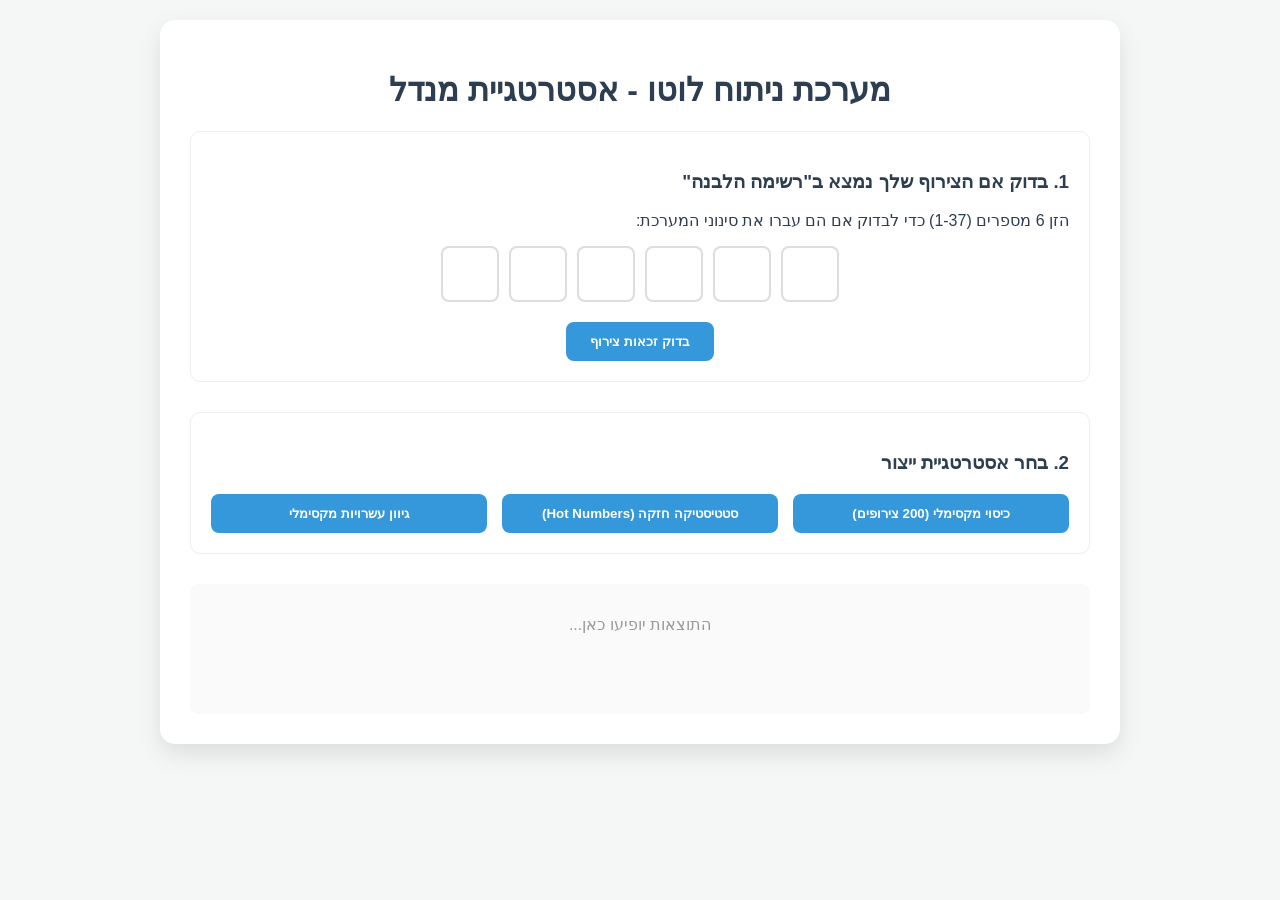
<file: index.html>
<!DOCTYPE html>
<html lang="he" dir="rtl">
<head>
    <meta charset="UTF-8">
    <meta name="viewport" content="width=device-width, initial-scale=1.0">
    <title>מערכת ניתוח לוטו חכמה</title>
    <style>
        :root {
            --primary: #2c3e50;
            --accent: #3498db;
            --success: #27ae60;
            --danger: #e74c3c;
            --bg: #f4f7f6;
        }

        body {
            font-family: 'Segoe UI', Tahoma, Geneva, Verdana, sans-serif;
            background-color: var(--bg);
            margin: 0;
            padding: 20px;
            color: var(--primary);
        }

        .container {
            max-width: 900px;
            margin: 0 auto;
            background: white;
            padding: 30px;
            border-radius: 15px;
            box-shadow: 0 10px 25px rgba(0,0,0,0.1);
        }

        h1 { text-align: center; color: var(--primary); }

        .section {
            margin-bottom: 30px;
            padding: 20px;
            border: 1px solid #eee;
            border-radius: 10px;
        }

        .input-group {
            display: flex;
            gap: 10px;
            justify-content: center;
            margin-top: 15px;
        }

        input[type="number"] {
            width: 50px;
            height: 50px;
            text-align: center;
            font-size: 1.2rem;
            border: 2px solid #ddd;
            border-radius: 8px;
        }

        button {
            padding: 12px 24px;
            background-color: var(--accent);
            color: white;
            border: none;
            border-radius: 8px;
            cursor: pointer;
            font-weight: bold;
            transition: 0.3s;
        }

        button:hover { opacity: 0.8; }

        .menu-grid {
            display: grid;
            grid-template-columns: repeat(auto-fit, minmax(200px, 1fr));
            gap: 15px;
            margin-top: 20px;
        }

        .results-area {
            margin-top: 20px;
            padding: 15px;
            min-height: 100px;
            background: #fafafa;
            border-radius: 8px;
        }

        .lotto-ball {
            display: inline-block;
            width: 35px;
            height: 35px;
            line-height: 35px;
            text-align: center;
            background: var(--accent);
            color: white;
            border-radius: 50%;
            margin: 3px;
            font-weight: bold;
        }

        .status-msg {
            padding: 15px;
            border-radius: 8px;
            margin-top: 10px;
            font-weight: bold;
        }

        .approved { background: #d4edda; color: var(--success); border: 1px solid var(--success); }
        .rejected { background: #f8d7da; color: var(--danger); border: 1px solid var(--danger); }
    </style>
</head>
<body>

<div class="container">
    <h1>מערכת ניתוח לוטו - אסטרטגיית מנדל</h1>

    <div class="section">
        <h3>1. בדוק אם הצירוף שלך נמצא ב"רשימה הלבנה"</h3>
        <p>הזן 6 מספרים (1-37) כדי לבדוק אם הם עברו את סינוני המערכת:</p>
        <div class="input-group" id="numberInputs">
            <input type="number" min="1" max="37" class="lotto-in">
            <input type="number" min="1" max="37" class="lotto-in">
            <input type="number" min="1" max="37" class="lotto-in">
            <input type="number" min="1" max="37" class="lotto-in">
            <input type="number" min="1" max="37" class="lotto-in">
            <input type="number" min="1" max="37" class="lotto-in">
        </div>
        <div style="text-align: center; margin-top: 20px;">
            <button onclick="checkNumbers()">בדוק זכאות צירוף</button>
        </div>
        <div id="checkResult"></div>
    </div>

    <div class="section">
        <h3>2. בחר אסטרטגיית ייצור</h3>
        <div class="menu-grid">
            <button onclick="fetchSuggestions('coverage')">כיסוי מקסימלי (200 צירופים)</button>
            <button onclick="fetchSuggestions('top-stat')">סטטיסטיקה חזקה (Hot Numbers)</button>
            <button onclick="fetchSuggestions('diverse')">גיוון עשרויות מקסימלי</button>
        </div>
    </div>

    <div id="resultsArea" class="results-area">
        <p style="text-align: center; color: #999;">התוצאות יופיעו כאן...</p>
    </div>
</div>

<script>
    const API_BASE = "http://localhost:5000/api"; // שנה ל-IP של השרת שלך במידת הצורך

    // פונקציה לבדיקת מספרים ספציפיים
    async function checkNumbers() {
        const inputs = document.querySelectorAll('.lotto-in');
        const numbers = Array.from(inputs).map(i => parseInt(i.value)).filter(n => !isNaN(n));

        if (numbers.length !== 6) {
            alert("נא להזין 6 מספרים תקינים");
            return;
        }

        const resultDiv = document.getElementById('checkResult');
        resultDiv.innerHTML = "בודק במאגר...";

        try {
            const response = await fetch(`${API_BASE}/check`, {
                method: 'POST',
                headers: { 'Content-Type': 'application/json' },
                body: JSON.stringify({ numbers: numbers })
            });
            const data = await response.json();

            if (data.status === "approved") {
                resultDiv.innerHTML = `<div class="status-msg approved">${data.message}</div>`;
            } else {
                resultDiv.innerHTML = `<div class="status-msg rejected">${data.message}</div>`;
            }
        } catch (e) {
            resultDiv.innerHTML = `<div class="status-msg rejected">שגיאה בחיבור לשרת ה-API</div>`;
        }
    }

    // פונקציה לקבלת המלצות (כיסוי, גיוון, סטטיסטיקה)
    async function fetchSuggestions(type) {
        const resultsArea = document.getElementById('resultsArea');
        resultsArea.innerHTML = "מייצר תוצאות מהמאגר המאושר...";

        let endpoint = `/suggest/${type}`;
        if (type === 'coverage') endpoint += '?count=200';

        try {
            const response = await fetch(`${API_BASE}${endpoint}`);
            const data = await response.json();
            
            // חילוץ המפתח הנכון מה-JSON (תלוי ב-Endpoint)
            const suggestions = data.suggestions || data.diverse_suggestions || data.top_statistical_suggestions;

            displayResults(suggestions);
        } catch (e) {
            resultsArea.innerHTML = "שגיאה בשליפת נתונים מהשרת.";
        }
    }

    // הצגת הצירופים ככדורים
    function displayResults(combos) {
        const resultsArea = document.getElementById('resultsArea');
        if (!combos || combos.length === 0) {
            resultsArea.innerHTML = "לא נמצאו צירופים תואמים.";
            return;
        }

        let html = `<h4>נמצאו ${combos.length} צירופים מאושרים:</h4><div style="max-height: 400px; overflow-y: auto;">`;
        
        combos.forEach((combo, index) => {
            html += `<div style="margin-bottom: 10px; border-bottom: 1px solid #eee; padding: 5px;">`;
            html += `<strong>#${index + 1}:</strong> `;
            combo.sort((a, b) => a - b).forEach(num => {
                html += `<span class="lotto-ball">${num}</span>`;
            });
            html += `</div>`;
        });

        html += `</div>`;
        resultsArea.innerHTML = html;
    }
</script>

</body>
</html>
</file>
